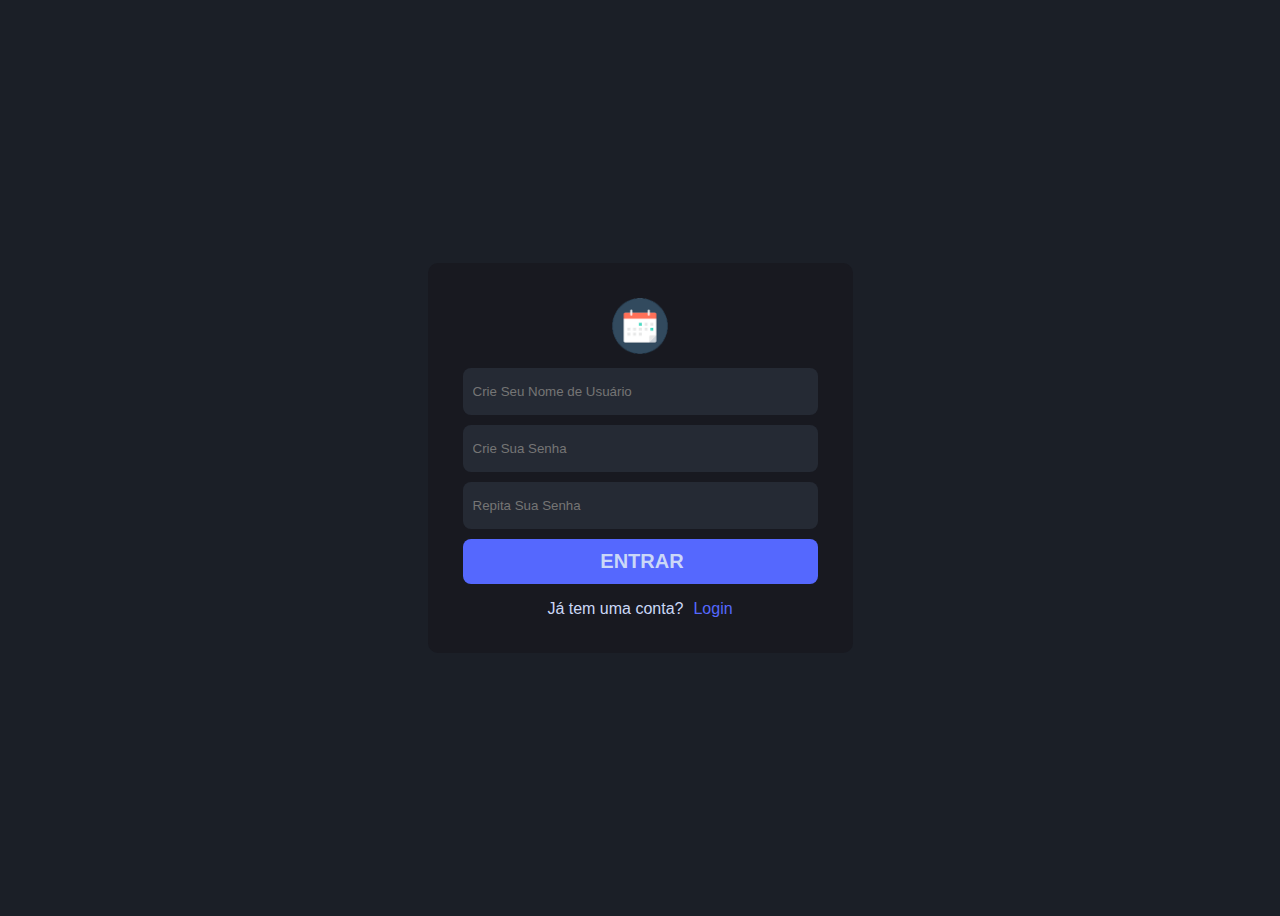
<file: Cadastro.html>
<!DOCTYPE html>
<html lang="pt-br">
<head>
    <meta charset="UTF-8">
    <meta name="viewport" content="width=device-width, initial-scale=1.0">
    <title>login</title>
    <link href="css.login/style.css" rel="stylesheet">
</head>
<body>
    <section class="arealogin">
        <div class="login">
            <div>
                <img src="img/images.png" alt="logo">
            </div>

            <form action="">
                <input type="text" name="nome" placeholder="Crie Seu Nome de Usuário" autofocus>
                <input type="password" name="senha" placeholder="Crie Sua Senha" >
                <input type="password" name="senha" placeholder="Repita Sua Senha" >
                <input type="submit" value="entrar">
            </form>
            <p>Já tem uma conta?<a href="login.html">Login</a></p>
        </div>
    </section>    


</body>
</html>
</file>
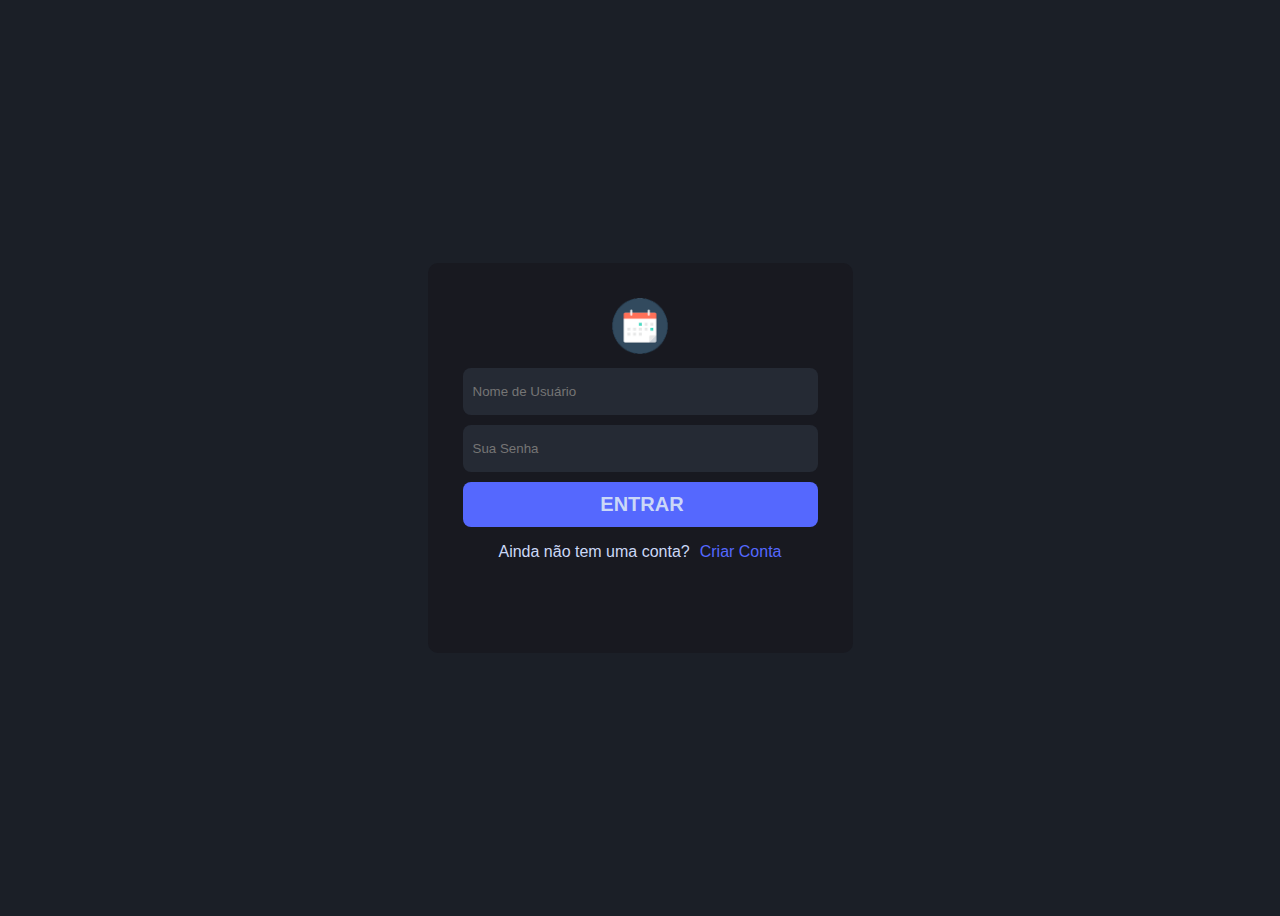
<file: login.html>
<!DOCTYPE html>
<html lang="pt-br">
<head>
    <meta charset="UTF-8">
    <meta name="viewport" content="width=device-width, initial-scale=1.0">
    <title>login</title>
    <link href="css.login/style.css" rel="stylesheet">
</head>
<body>
    <section class="arealogin">
        <div class="login">
            <div>
                <img src="img/images.png" alt="logo">
            </div>

            <form action="">
                <input type="text" name="nome" placeholder="Nome de Usuário" autofocus>
                <input type="password" name="senha" placeholder="Sua Senha" >
                <input type="submit" value="entrar">
            </form>
            <p>Ainda não tem uma conta?<a href="Cadastro.html">Criar Conta</a></p>
        </div>
    </section>    


</body>
</html>
</file>
<file: css.login/style.css>
body{
    background-color: #1b1f27;
    font-family: Arial, Helvetica, sans-serif;
    overflow: hidden;
}
.arealogin{
    display: flex;
    height: 100vh;
    justify-content: center;
    align-items: center;
    justify-content: center;
    align-items: center;

}
.login{
    display: flex;
    background-color: #181920;
    width: 355px;
    height: 320px;
    padding: 35px;
    flex-direction: column;
    align-items: center;
    border-radius: 10px;
}   
.login form{
    display: flex;
    width: 100%;
    flex-direction: column;

}
.login input{
    margin-top: 10px;
    background-color: #252a34;
    border: none;
    height: 45px;
    outline: none;
    border-radius: 8px;
    color: #cbd8f7; 
    padding-left: 10px;   
}
.login img{
    width: 100px;
    height: auto;
}
.input::placeholder{
    color: #cbd8f7;
    font-size: 14px;
     
}
form [type="submit"]{
    display: block;
    background-color: #5568fe;
    font-size: 20px;
    text-transform: uppercase;
    font-weight: bold;
    cursor: pointer;
}
p{
    color: #cbd8f7;

}
a{
    color: #5568fe;
    text-decoration: none;
    margin-left: 10px;
}
</file>
